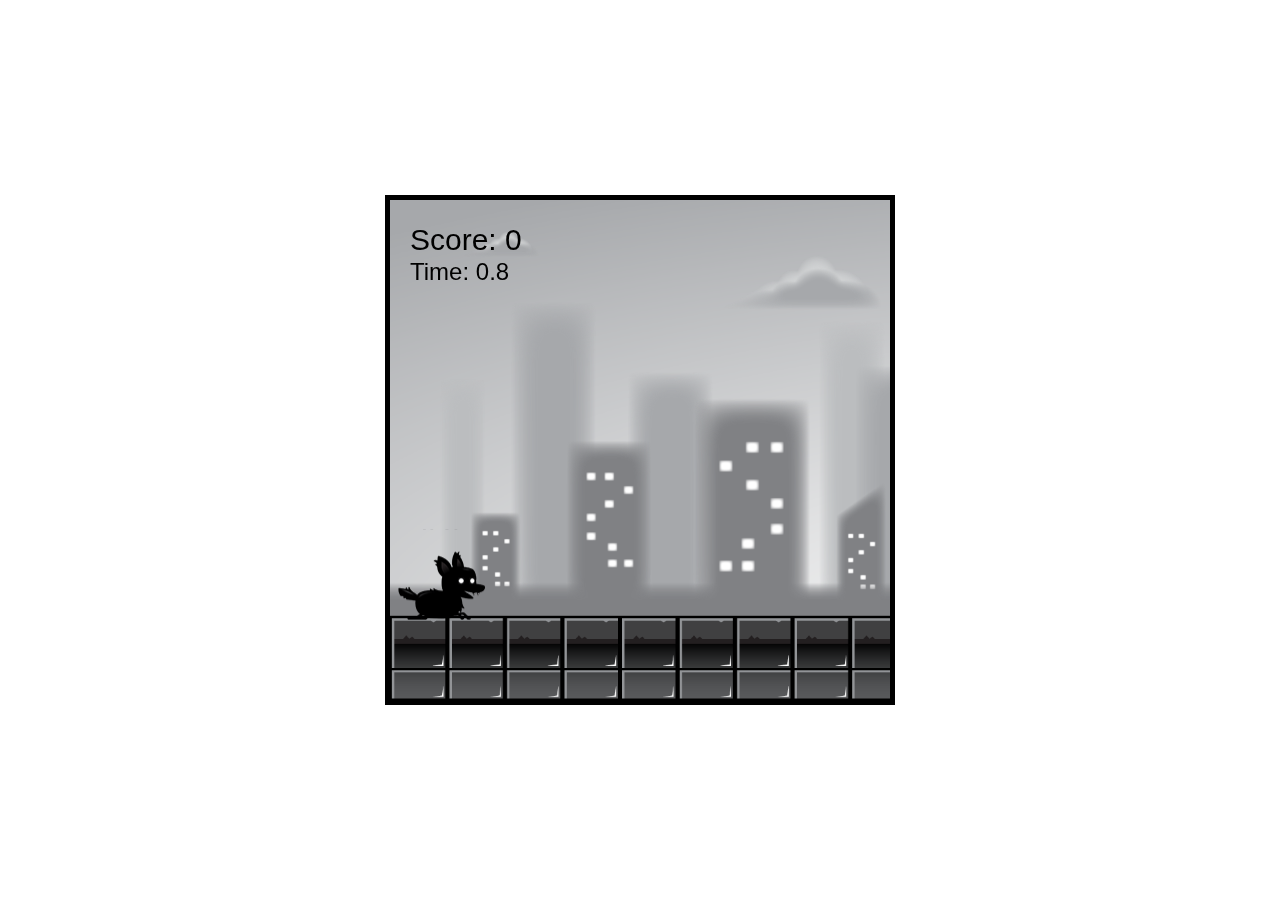
<file: final-project/index.html>
<!DOCTYPE html>
<html lang="en">
    <head>
        <meta charset="UTF-8" />
        <meta http-equiv="X-UA-Compatible" content="IE=edge" />
        <meta name="viewport" content="width=device-width, initial-scale=1.0" />
        <title>Document</title>
        <link rel="stylesheet" href="style.css" />
    </head>
    <body>
        <canvas id="canvas1"></canvas>
        <img src="assets/player.png" id="player" />
        <img src="assets/layer-1.png" id="layer1" />
        <img src="assets/layer-2.png" id="layer2" />
        <img src="assets/layer-3.png" id="layer3" />
        <img src="assets/layer-4.png" id="layer4" />
        <img src="assets/layer-5.png" id="layer5" />
        <img src="assets/fire.png" id="fire" />
        <img src="assets/boom.png" id="boom" />
        <img src="assets/enemy_fly.png" id="enemy_fly" />
        <img src="assets/enemy_plant.png" id="enemy_plant" />
        <img src="assets/enemy_spider_big.png" id="enemy_spider_big" />
        <script type="module" src="main.js"></script>
    </body>
</html>
</file>
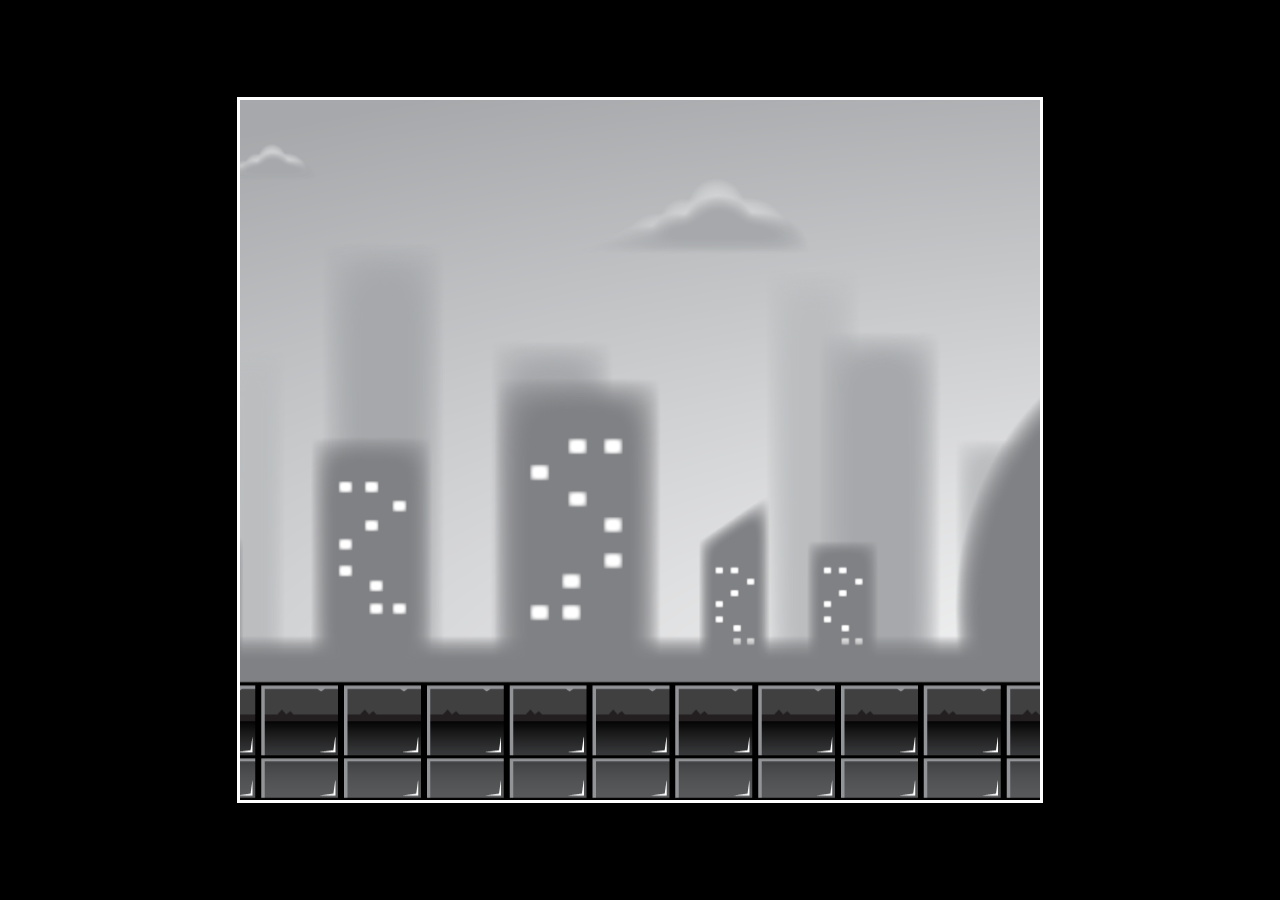
<file: parallax/index.html>
<!DOCTYPE html>
<html lang="en">
<head>
    <meta charset="UTF-8">
    <meta http-equiv="X-UA-Compatible" content="IE=edge">
    <meta name="viewport" content="width=device-width, initial-scale=1.0">
    <title>Document</title>
    <link rel="stylesheet" href="style.css">
</head>
<body>
    <canvas id="canvas1"></canvas>
    <script src="script.js"></script>
</body>
</html>
</file>
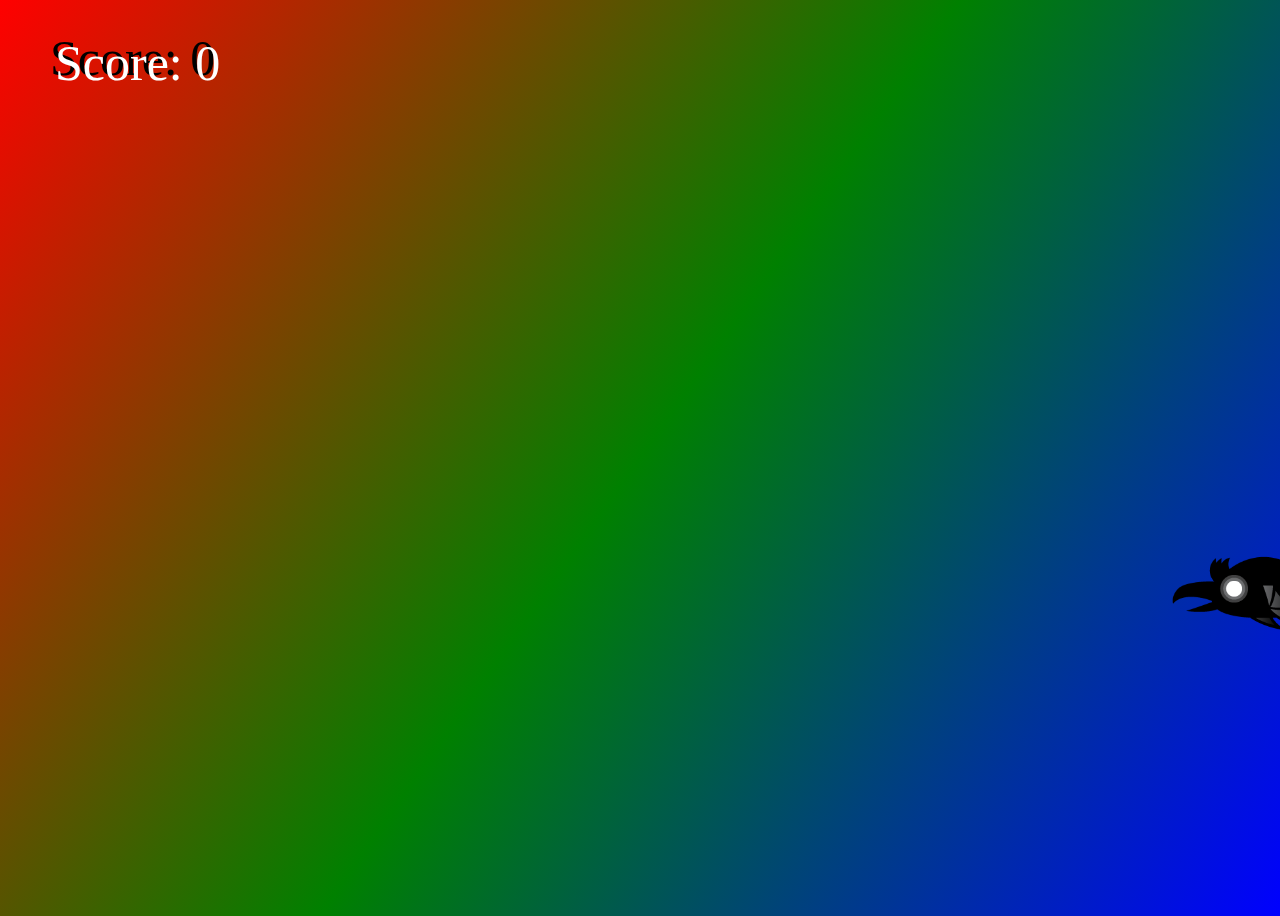
<file: point-shoot/index.html>
<!DOCTYPE html>
<html lang="en">
<head>
    <meta charset="UTF-8">
    <meta http-equiv="X-UA-Compatible" content="IE=edge">
    <meta name="viewport" content="width=device-width, initial-scale=1.0">
    <link rel="stylesheet" href="style.css">
    <title>Document</title>
</head>
<body>
    <canvas id="collisionCanvas"></canvas>
    <canvas id="canvas1"></canvas>

    <script src="script.js"></script>
</body>
</html>
</file>
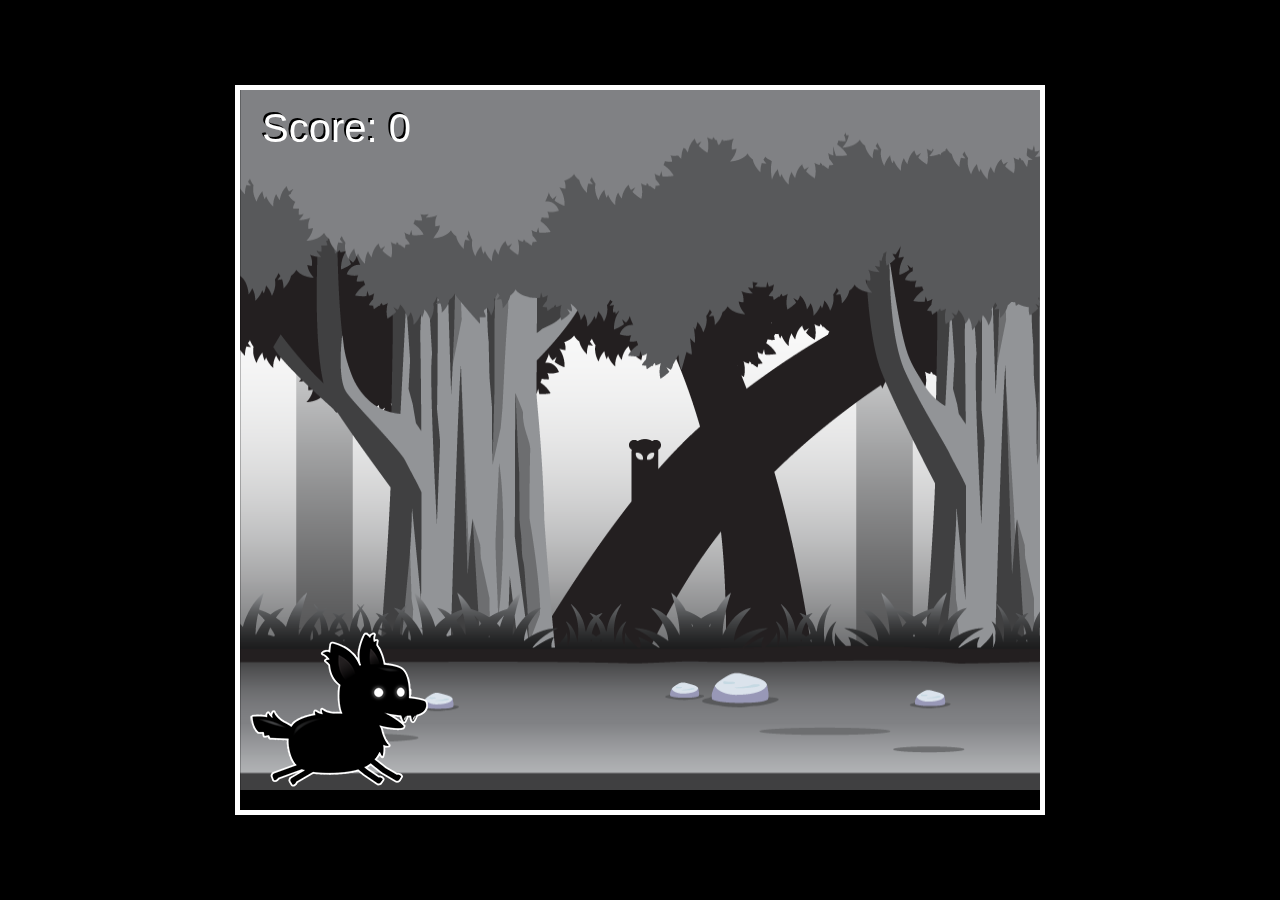
<file: side-scroller/index.html>
<!DOCTYPE html>
<html lang="en">
<head>
    <meta charset="UTF-8" />
    <meta http-equiv="X-UA-Compatible" content="IE=edge" />
    <meta name="viewport" content="width=device-width, initial-scale=1.0" />
    <title>Document</title>
    <link rel="stylesheet" href="style.css" />
</head>
<body>
    <canvas id="canvas1"></canvas>
    <img src="player.png" id="playerImage" />
    <img src="background_single.png" id="backgroundImage" />
    <img src="enemy_1.png" id="enemyImage" />

    <script src="script.js"></script>
</body>
</html>
</file>
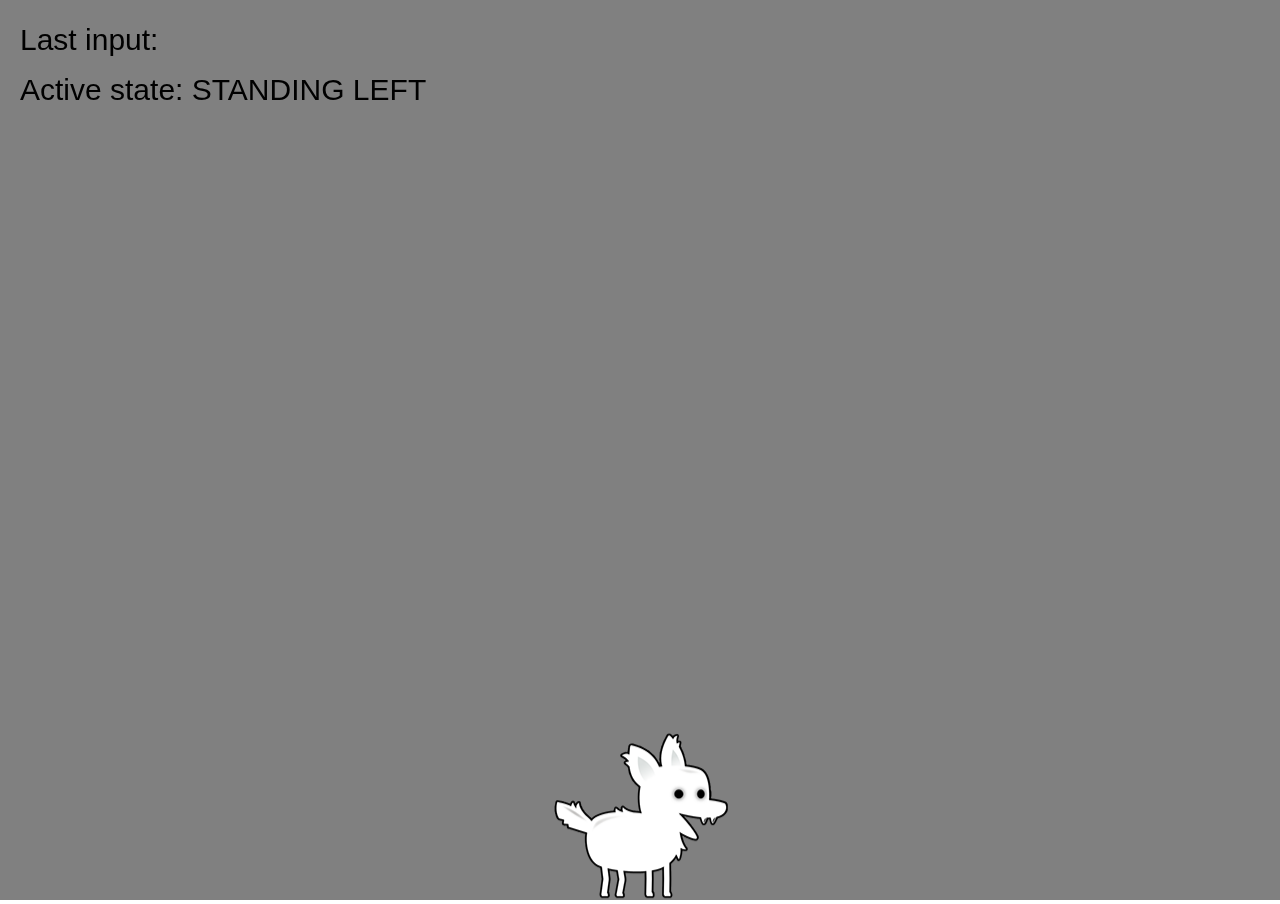
<file: state-management/index.html>
<!DOCTYPE html>
<html lang="en">
    <head>
        <meta charset="UTF-8" />
        <meta http-equiv="X-UA-Compatible" content="IE=edge" />
        <meta name="viewport" content="width=device-width, initial-scale=1.0" />
        <title>Document</title>
        <link rel="stylesheet" href="style.css" />
    </head>
    <body>
        <canvas id="canvas1"></canvas>
        <img src="dog_left_right_white.png" id="dogImage" />
        <h1 id="loading">Loading</h1>
        <script type="module" src="script.js"></script>
    </body>
</html>
</file>
<file: final-project/style.css>
* {
    margin: 0;
    padding: 0;
    box-sizing: border-box;
}

#canvas1 {
    border: 5px solid black;
    position: absolute;
    top: 50%;
    left: 50%;
    transform: translate(-50%, -50%);
    max-width: 100%;
    max-height: 100%;
}
#player,
#layer1,
#layer2,
#layer3,
#layer4,
#layer5,
#enemy_fly,
#enemy_plant,
#enemy_spider_big,
#fire,
#boom {
    display: none;
}
</file>
<file: parallax/style.css>
body {
    background: black;
}

#canvas1 {
    position: absolute;
    border: 3px solid white;
    width: 800px;
    height: 700px;
    transform: translate(-50%, -50%);
    top: 50%;
    left: 50%;
}
</file>
<file: point-shoot/style.css>
body {
    background: linear-gradient(125deg,red, green, blue );
    width: 100vw;
    height: 100vh;
    overflow: hidden;
}
canvas {
    position: absolute;
    top: 0;
    left: 0;
    width: 100%;
    height: 100%;
}
#collisionCanvas {
    opacity: 0;
}
</file>
<file: side-scroller/style.css>
body {
    background-color: black;
}

#canvas1 {
    background-color: transparent;
    position: absolute;
    top: 50%;
    left: 50%;
    transform: translate(-50%, -50%);
    border: 5px solid white;

}
#playerImage, #backgroundImage ,#enemyImage{
    display: none;
}
</file>
<file: state-management/style.css>
* {
    margin: 0;
    padding: 0;
    box-sizing: border-box;
    font-family: "Helvetica", cursive;

}
body {
    overflow: hidden;

}

canvas {
    background-color: gray;
    top: 0;
    left: 0;
}
img {
    display: none;
}
#loading {
    position: absolute;
    top: 50%;
    width: 100%;
    text-align: center;
    font-size: 80px;
}
</file>
